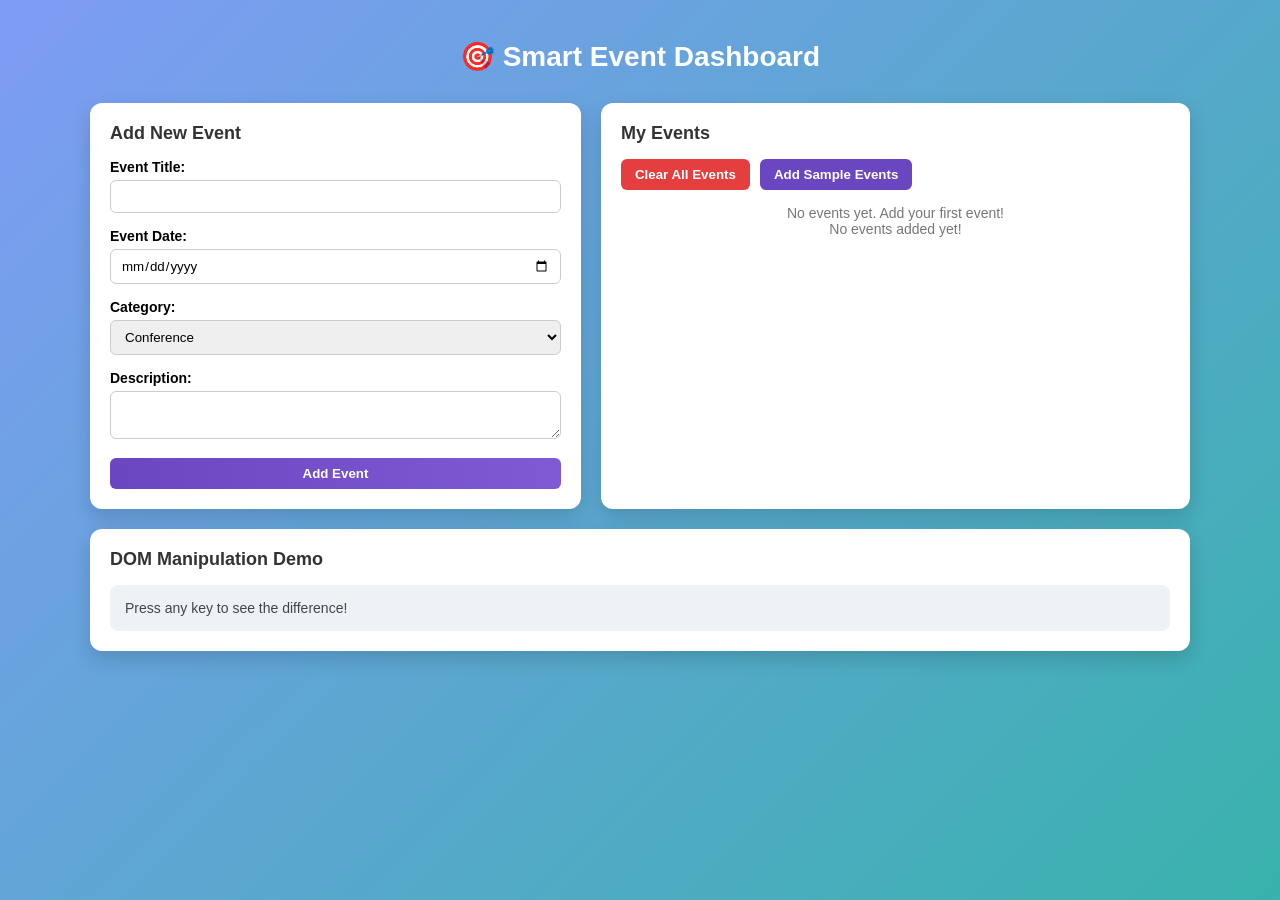
<file: index.html>
<!DOCTYPE html>
<html lang="en">
<head>
    <meta charset="UTF-8">
    <title>Smart Event Dashboard</title>
    <link rel="stylesheet" href="script.css">
</head>
<body>
<!-- assignment_1 -->
<div class="container">
    <h1>🎯 Smart Event Dashboard</h1>

    <div class="dashboard">

        <!-- Add Event Section -->
        <div class="form-section">
            <h2>Add New Event</h2>

            <form id="eventForm">

                <div class="form-group">
                    <label for="eventTitle">Event Title:</label>
                    <input type="text" id="eventTitle" required>
                </div>

                <div class="form-group">
                    <label for="eventDate">Event Date:</label>
                    <input type="date" id="eventDate" required>
                </div>

                <div class="form-group">
                    <label for="eventCategory">Category:</label>
                    <select id="eventCategory" required>
                        <option value="Conference">Conference</option>
                        <option value="Workshop">Workshop</option>
                        <option value="Meetup">Meetup</option>
                        <option value="Webinar">Webinar</option>
                        <option value="Social">Social</option>
                    </select>
                </div>

                <div class="form-group">
                    <label for="eventDescription">Description:</label>
                    <textarea id="eventDescription" required></textarea>
                </div>

                <button type="submit">Add Event</button>

            </form>
        </div>

        <!-- Events Section -->
        <div class="events-section">
            <h2>My Events</h2>

            <div class="controls">
                <button id="clearAllBtn">Clear All Events</button>
                <button id="addSampleBtn">Add Sample Events</button>
            </div>

            <div id="eventContainer">
                <div class="empty-state">
                    No events yet. Add your first event!
                </div>
            </div>
        </div>

    </div>

    <!-- DOM Demo Section  -->
    <div class="demo-section">
        <h2>DOM Manipulation Demo</h2>

        <div class="demo-box">
            <div id="demoContent" class="demo-content">
                Press any key to see the difference!
            </div>
        </div>
    </div>

</div>
<link rel="stylesheet" href="script.css">
<script src="script.js"></script>
</body>
</html>
</file>
<file: script.css>
/* Reset */
* {
    margin: 0;
    padding: 0;
    box-sizing: border-box;
    font-family: 'Segoe UI', sans-serif;
}

/* Background */
body {
    background: linear-gradient(135deg, #7f9cf5, #38b2ac);
    min-height: 100vh;
    display: flex;
    justify-content: center;
    padding: 40px 20px;
}

/* Main Container */
.container {
    width: 100%;
    max-width: 1100px;
}

h1 {
    text-align: center;
    margin-bottom: 30px;
    color: white;
    font-size: 28px;
}

/* Dashboard Layout */
.dashboard {
    display: grid;
    grid-template-columns: 1fr 1.2fr;
    gap: 20px;
}

/* Card Style */
.form-section,
.events-section,
.demo-section {
    background: white;
    padding: 20px;
    border-radius: 12px;
    box-shadow: 0 8px 20px rgba(0,0,0,0.15);
}

/* Section Titles */
h2 {
    margin-bottom: 15px;
    font-size: 18px;
    color: #333;
}

/* Form */
.form-group {
    margin-bottom: 15px;
}

label {
    display: block;
    margin-bottom: 5px;
    font-size: 14px;
    font-weight: 600;
}

input,
select,
textarea {
    width: 100%;
    padding: 8px 10px;
    border-radius: 6px;
    border: 1px solid #ccc;
    outline: none;
    transition: 0.3s;
}

input:focus,
select:focus,
textarea:focus {
    border-color: #7f9cf5;
}

/* Buttons  */
button {
    padding: 8px 14px;
    border: none;
    border-radius: 6px;
    cursor: pointer;
    font-weight: 600;
    transition: 0.3s;
}

button[type="submit"] {
    background: linear-gradient(90deg, #6b46c1, #805ad5);
    color: white;
    width: 100%;
}

button:hover {
    opacity: 0.9;
}

/* Events Section */
.controls {
    display: flex;
    gap: 10px;
    margin-bottom: 15px;
}

#clearAllBtn {
    background: #e53e3e;
    color: white;
}

#addSampleBtn {
    background: #6b46c1;
    color: white;
}

/* Event Card */
.event-card {
    background: #f7fafc;
    padding: 12px;
    border-radius: 8px;
    margin-bottom: 10px;
    box-shadow: 0 4px 10px rgba(0,0,0,0.05);
}

.event-card h3 {
    font-size: 16px;
    margin-bottom: 5px;
}

.event-card p {
    font-size: 13px;
    color: #555;
}

.empty-state {
    text-align: center;
    color: #777;
    font-size: 14px;
}

/* Demo Section */
.demo-section {
    margin-top: 20px;
}

.demo-box {
    background: #edf2f7;
    padding: 15px;
    border-radius: 8px;
}

.demo-content {
    font-size: 14px;
    color: #444;
}
</file>
